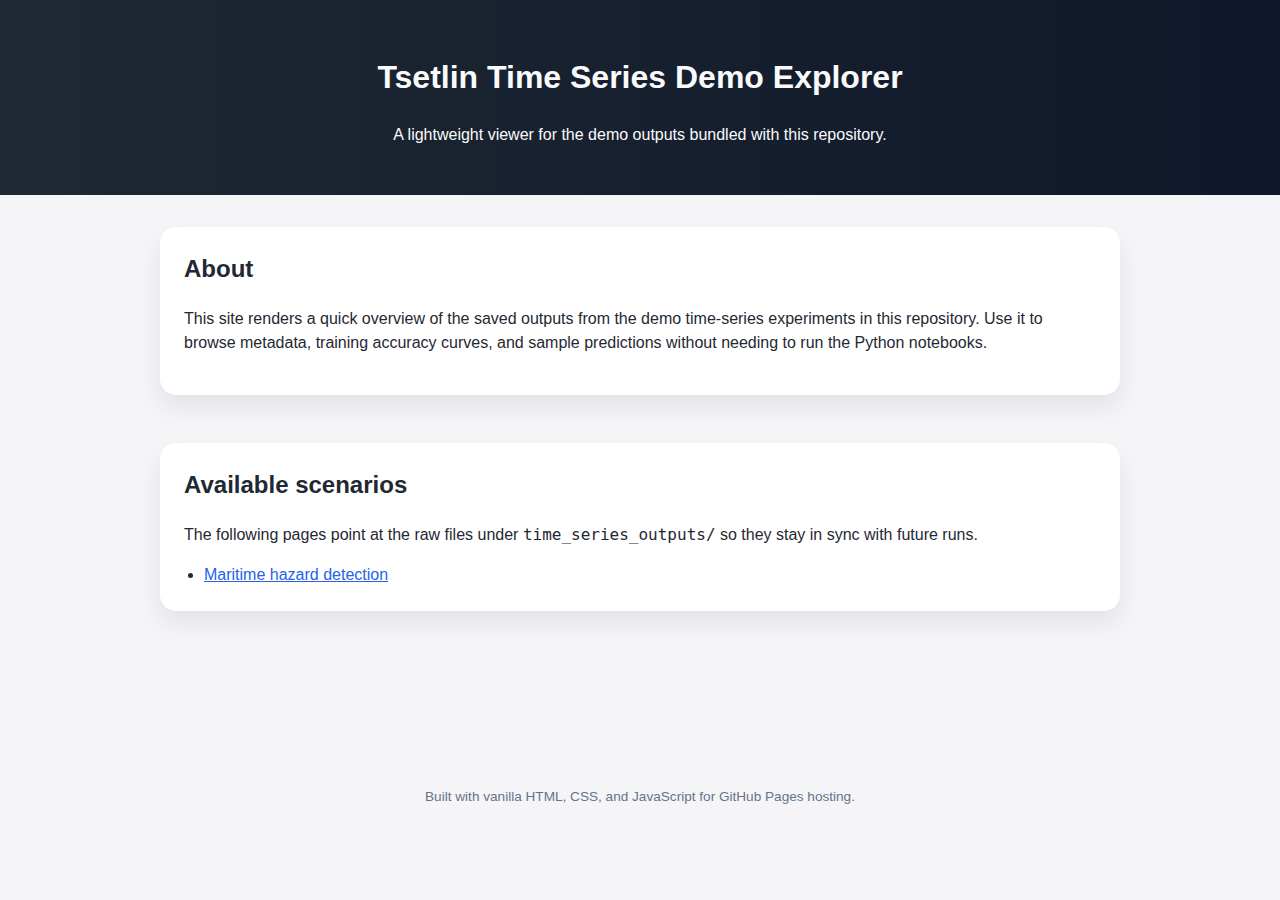
<file: docs/index.html>
<!DOCTYPE html>
<html lang="en">
  <head>
    <meta charset="utf-8" />
    <meta name="viewport" content="width=device-width, initial-scale=1" />
    <title>Tsetlin Time Series Demo Explorer</title>
    <link rel="stylesheet" href="styles.css" />
  </head>
  <body>
    <header>
      <h1>Tsetlin Time Series Demo Explorer</h1>
      <p>A lightweight viewer for the demo outputs bundled with this repository.</p>
    </header>
    <main>
      <section>
        <h2>About</h2>
        <p>
          This site renders a quick overview of the saved outputs from the demo time-series
          experiments in this repository. Use it to browse metadata, training accuracy curves,
          and sample predictions without needing to run the Python notebooks.
        </p>
      </section>

      <section class="dataset-card">
        <div>
          <h2>Available scenarios</h2>
          <p>
            The following pages point at the raw files under
            <code>time_series_outputs/</code> so they stay in sync with future runs.
          </p>
          <ul>
            <li><a href="maritime.html">Maritime hazard detection</a></li>
          </ul>
        </div>
      </section>
    </main>
    <footer>
      <p>Built with vanilla HTML, CSS, and JavaScript for GitHub Pages hosting.</p>
    </footer>
  </body>
</html>
</file>
<file: docs/styles.css>
:root {
  color-scheme: light dark;
  font-family: "Inter", "Segoe UI", sans-serif;
  line-height: 1.5;
  font-size: 16px;
}

body {
  margin: 0;
  padding: 0;
  background: #f5f5f8;
  color: #1f2933;
}

a {
  color: #2563eb;
}

a:hover {
  text-decoration: none;
}

header {
  background: linear-gradient(90deg, #1f2933, #0f172a);
  color: #f9fafb;
  padding: 2rem 1.5rem;
  text-align: center;
}

main {
  max-width: 960px;
  margin: 0 auto;
  padding: 2rem 1.5rem 4rem;
}

section {
  margin-bottom: 3rem;
  background: white;
  padding: 1.5rem;
  border-radius: 16px;
  box-shadow: 0 12px 24px rgba(15, 23, 42, 0.08);
}

section h2 {
  margin-top: 0;
}

.dataset-card {
  display: grid;
  grid-template-columns: 1fr;
  gap: 1rem;
}

.dataset-card ul {
  margin: 0;
  padding-left: 1.25rem;
}

.table-scroll {
  overflow-x: auto;
}

table {
  width: 100%;
  border-collapse: collapse;
}

th, td {
  padding: 0.5rem 0.75rem;
  border-bottom: 1px solid #e2e8f0;
}

tbody tr:nth-child(even) {
  background: #f8fafc;
}

.badge {
  display: inline-block;
  padding: 0.25rem 0.75rem;
  border-radius: 999px;
  background: #dbeafe;
  color: #1d4ed8;
  font-weight: 600;
  font-size: 0.875rem;
}

.card-grid {
  display: grid;
  grid-template-columns: repeat(auto-fit, minmax(220px, 1fr));
  gap: 1rem;
}

.card {
  background: #f8fafc;
  border-radius: 12px;
  padding: 1rem;
}

.card h3 {
  margin-top: 0;
  font-size: 1rem;
  color: #0f172a;
}

.summary-list {
  list-style: none;
  padding: 0;
  margin: 0;
}

.summary-list li {
  padding: 0.35rem 0;
  border-bottom: 1px solid #e2e8f0;
}

.summary-list li:last-child {
  border-bottom: none;
}

footer {
  text-align: center;
  color: #64748b;
  margin: 4rem 0 2rem;
  font-size: 0.85rem;
}

@media (prefers-color-scheme: dark) {
  body {
    background: #0b1120;
    color: #e2e8f0;
  }

  section {
    background: #111827;
    box-shadow: 0 12px 24px rgba(15, 23, 42, 0.55);
  }

  tbody tr:nth-child(even) {
    background: #1f2937;
  }

  .card {
    background: #1f2937;
  }

  th, td {
    border-color: #1f2937;
  }
}
</file>
